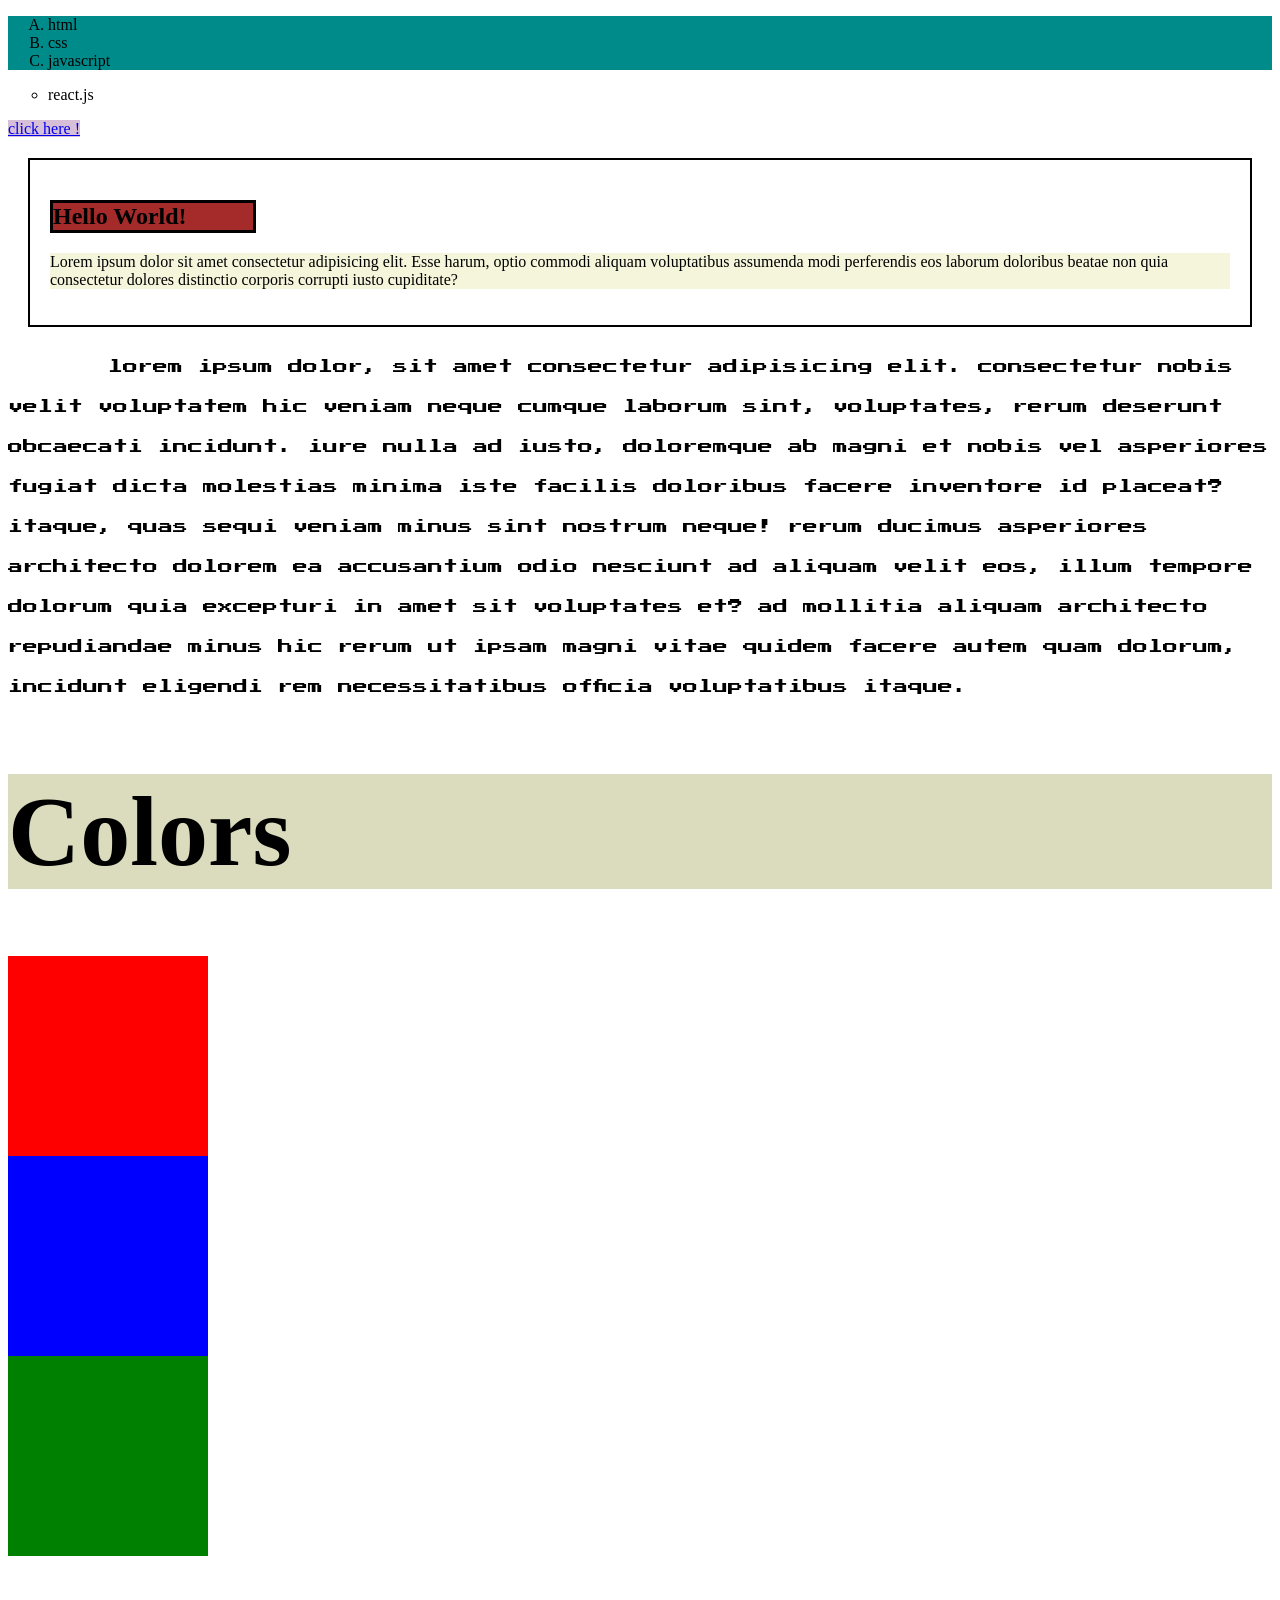
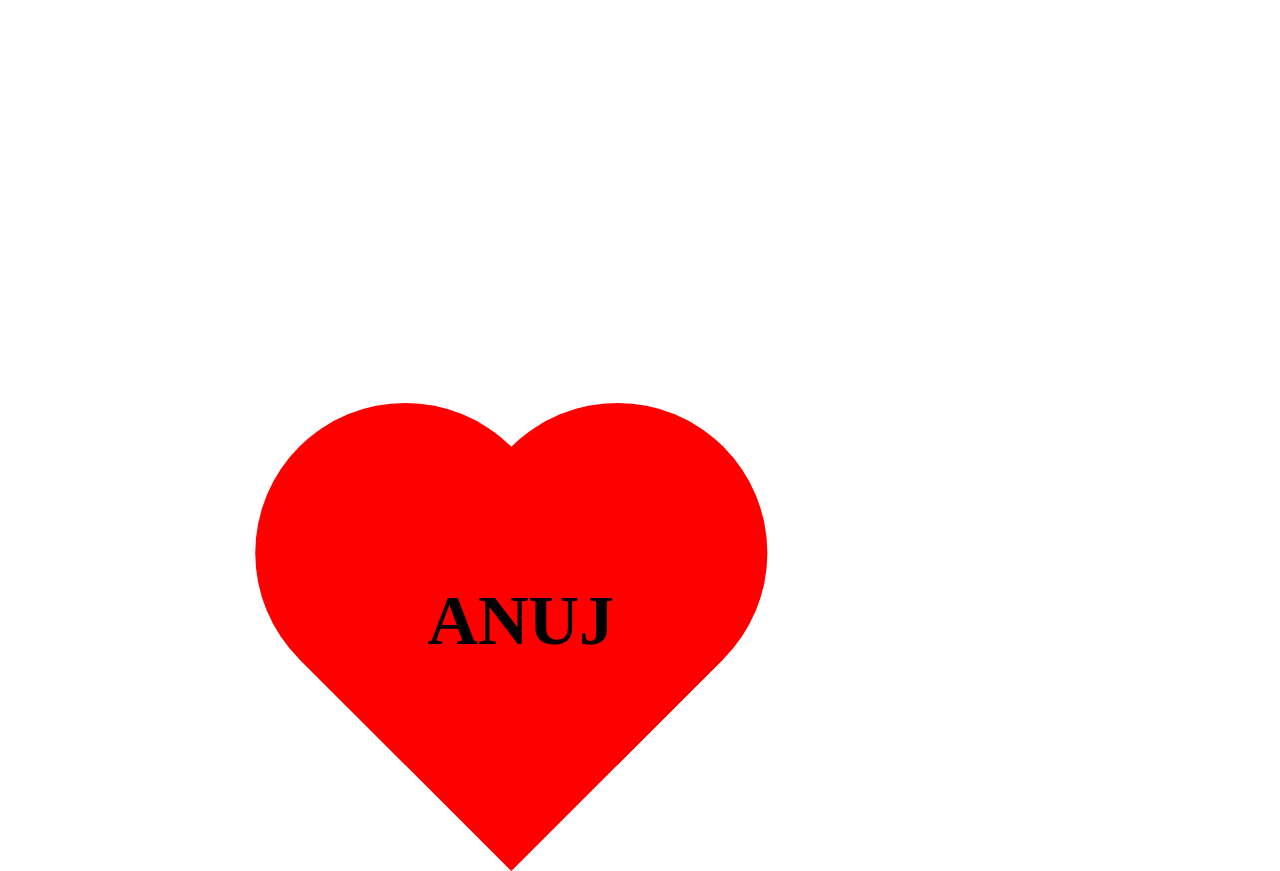
<file: css/index.html>
<!DOCTYPE html>
<html lang="en">
<head>
    <meta charset="UTF-8">
    <meta name="viewport" content="width=device-width, initial-scale=1.0">
    <link rel="stylesheet" href="style.css">
    <link rel="preconnect" href="https://fonts.googleapis.com">
<link rel="preconnect" href="https://fonts.gstatic.com" crossorigin>
<link href="https://fonts.googleapis.com/css2?family=Archivo+Black&family=Bebas+Neue&family=Bitcount+Prop+Double+Ink:wght@100..900&family=Bungee&family=Montserrat:ital,wght@0,100..900;1,100..900&family=Oxanium:wght@200..800&family=Press+Start+2P&display=swap" rel="stylesheet">
    <title>css</title>
</head>
<body>
    <ol type="A">
        <li >
            html 
        </li>
        <li>css</li>
        <li>javascript</li>
    </ol>

    <ul type="circle">
        <li>
            react.js
        </li>
    </ul>

    <a href="www.google.com" target="_blank">click here !</a>

    <section id="box">
        <h1>Hello World!</h1>
    <p>Lorem ipsum dolor sit amet consectetur adipisicing elit. Esse harum, optio commodi aliquam voluptatibus assumenda modi perferendis eos laborum doloribus beatae non quia consectetur dolores distinctio corporis corrupti iusto cupiditate?</p>
    </section>

    <p class="style">
        Lorem ipsum dolor, sit amet consectetur adipisicing elit. Consectetur nobis velit voluptatem hic veniam neque cumque laborum sint, voluptates, rerum deserunt obcaecati incidunt. Iure nulla ad iusto, doloremque ab magni et nobis vel asperiores fugiat dicta molestias minima iste facilis doloribus facere inventore id placeat? Itaque, quas sequi veniam minus sint nostrum neque! Rerum ducimus asperiores architecto dolorem ea accusantium odio nesciunt ad aliquam velit eos, illum tempore dolorum quia excepturi in amet sit voluptates et? Ad mollitia aliquam architecto repudiandae minus hic rerum ut ipsam magni vitae quidem facere autem quam dolorum, incidunt eligendi rem necessitatibus officia voluptatibus itaque.
    </p>

    <h1 class="colors">
        Colors 
    </h1>

    <div class="box"></div>
    <div class="box2"></div>
    <div class="box3"></div>

    <section class="parent">
        <article class="heart">
            <h1>
                ANUJ
            </h1>
        </article>
        <article class="heart2"></article>
        <article class="heart3"></article>
    </section>
</body>
</html>
</file>
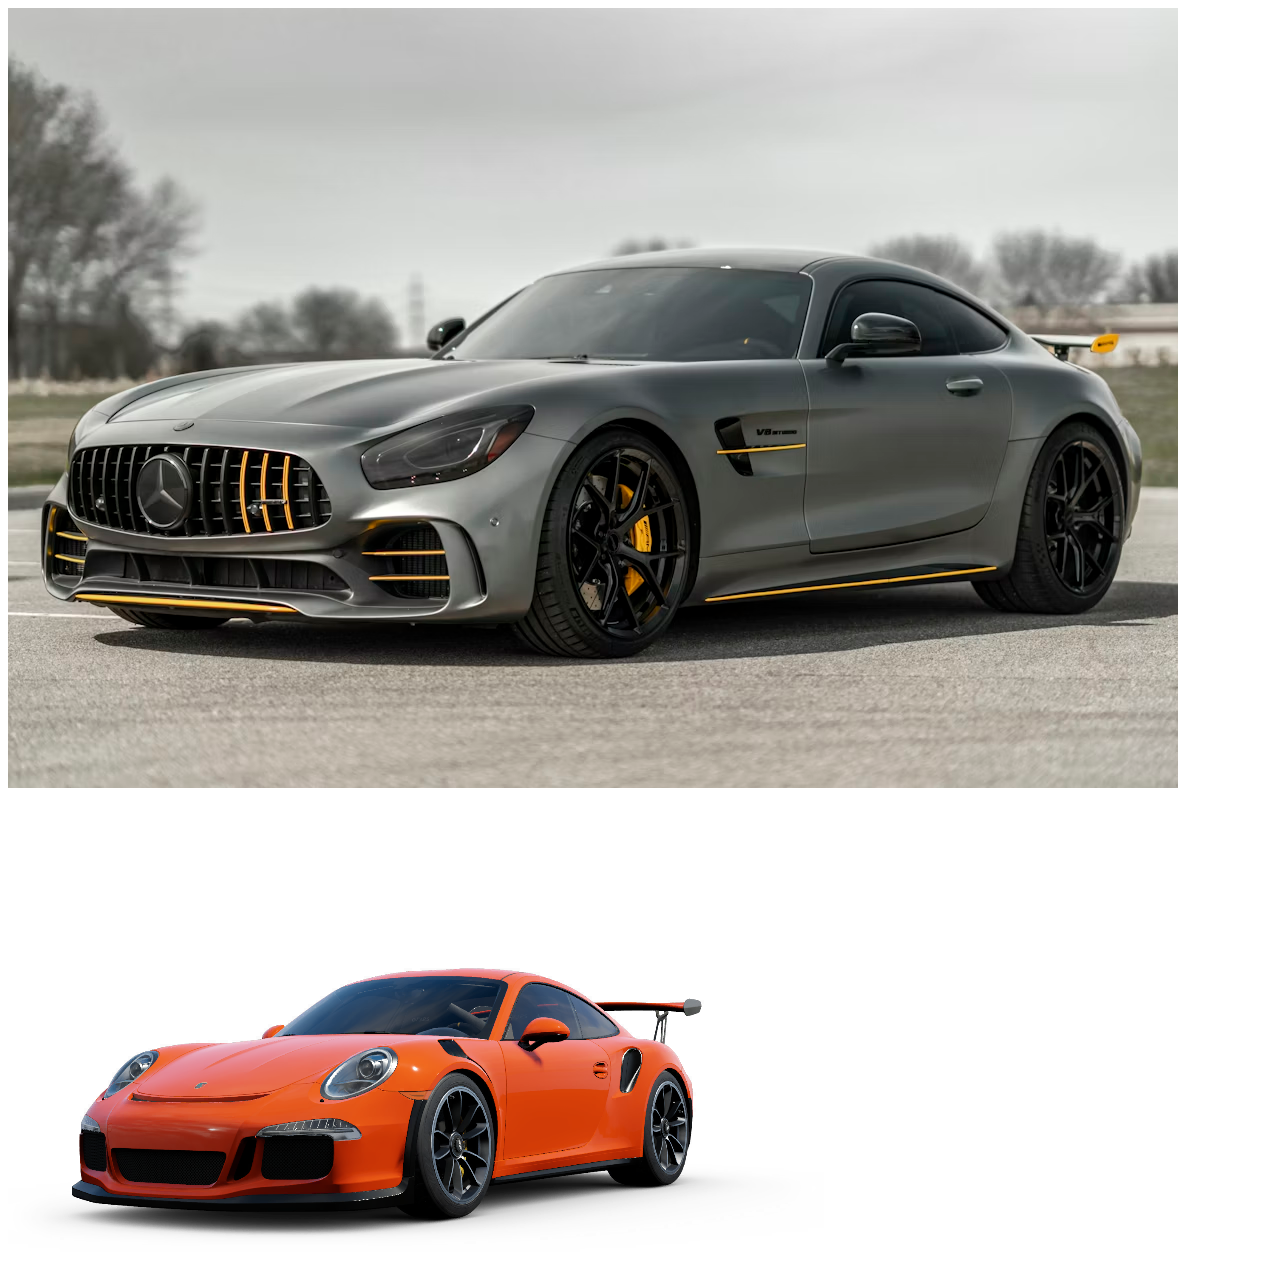
<file: image.html>
<!DOCTYPE html>
<html lang="en">
<head>
    <meta charset="UTF-8">
    <meta name="viewport" content="width=device-width, initial-scale=1.0">
    <title>Document</title>
</head>
<body>
    <img src="./car1.avif" alt="">
    <img src="./car2.png" alt="">
</body>
</html>
</file>
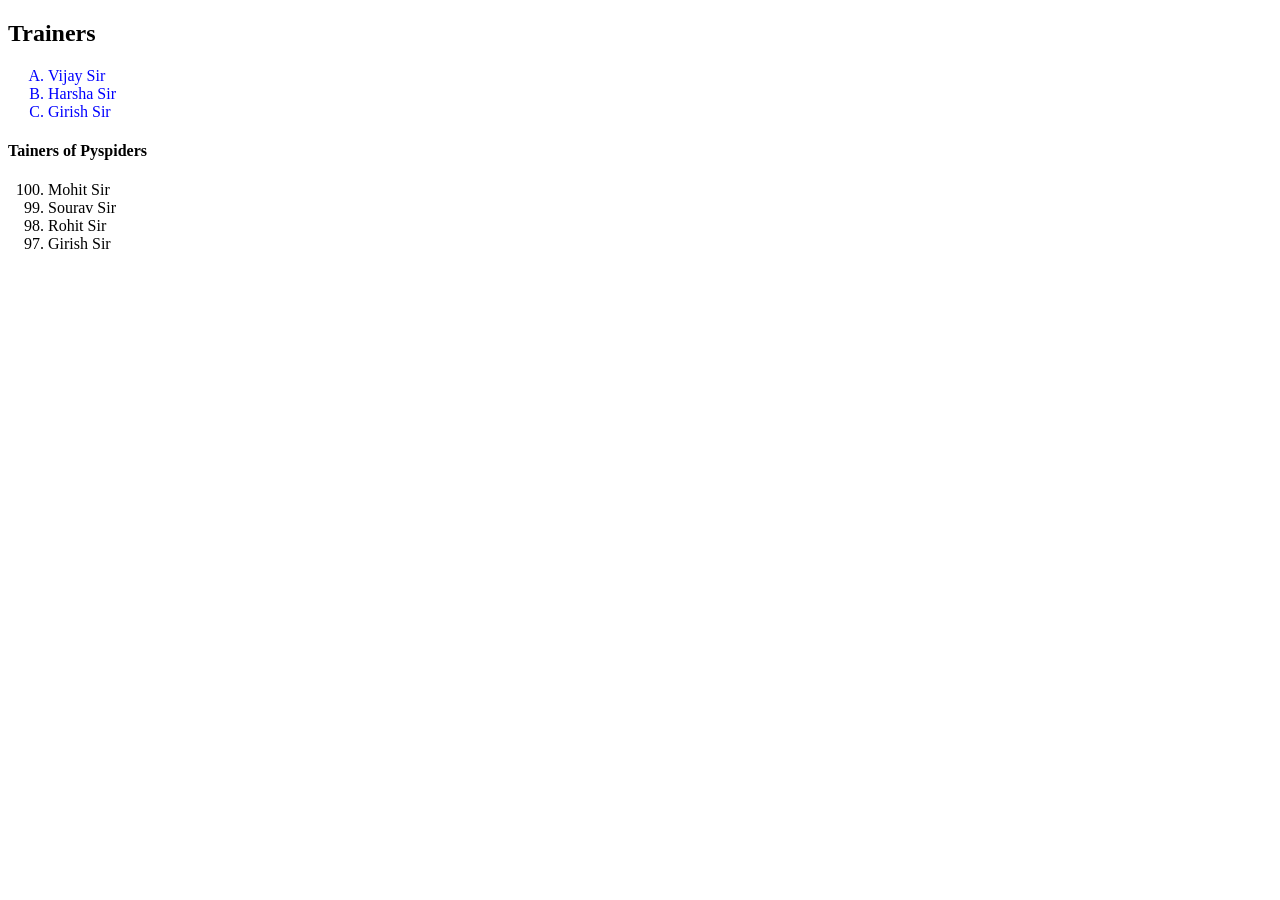
<file: list .html>
<!DOCTYPE html>
<html lang="en">
<head>
    <meta charset="UTF-8">
    <meta name="viewport" content="width=device-width, initial-scale=1.0">
    <title>Document</title>
</head>
<body>
    <h2>Trainers</h2>
    <ol type="A" style="color: blue;">
        <li>Vijay Sir</li>
        <li>Harsha Sir</li>
        <li>Girish Sir</li>
        
    </ol>
    <h4> Tainers of Pyspiders</h4>
    <ol type="1" start="100" reversed> 
        <li>Mohit Sir</li>
        <li>Sourav Sir</li>
        <li>Rohit Sir</li>
        <li>Girish Sir</li>
    </ol>
</body>
</html>
</file>
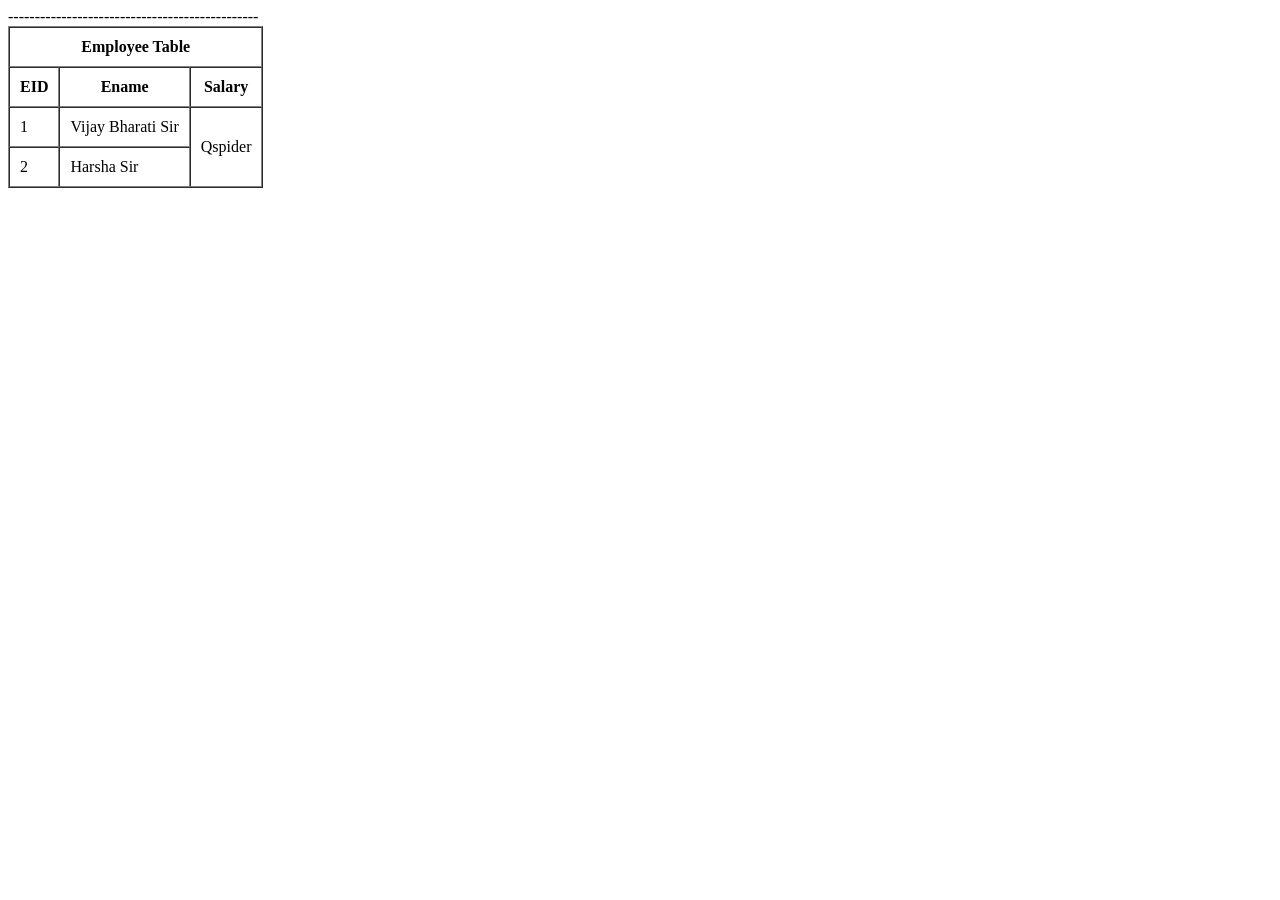
<file: table.html>
<!DOCTYPE html>
<html lang="en">
<head>
    <meta charset="UTF-8">
    <meta name="viewport" content="width=device-width, initial-scale=1.0">
    <title>Document</title>
</head>
<body>
    <table border="1px" cellpadding="10px" cellspacing="0px">
        <tr>
            <th
            colspan="3"
            >Employee Table</th>-----------------------------------------------
        </tr>
        <tr>
            <th>EID</th>
            <th>Ename</th>
            <th>Salary</th>

        </tr>
        <tr>
            <td>1</td>
            <td>Vijay Bharati Sir</td>
            <td rowspan="2">Qspider</td>
        </tr>
        <tr>
            <td>2</td>
            <td>Harsha Sir</td>
            
        </tr>
</body>
</html>
</file>
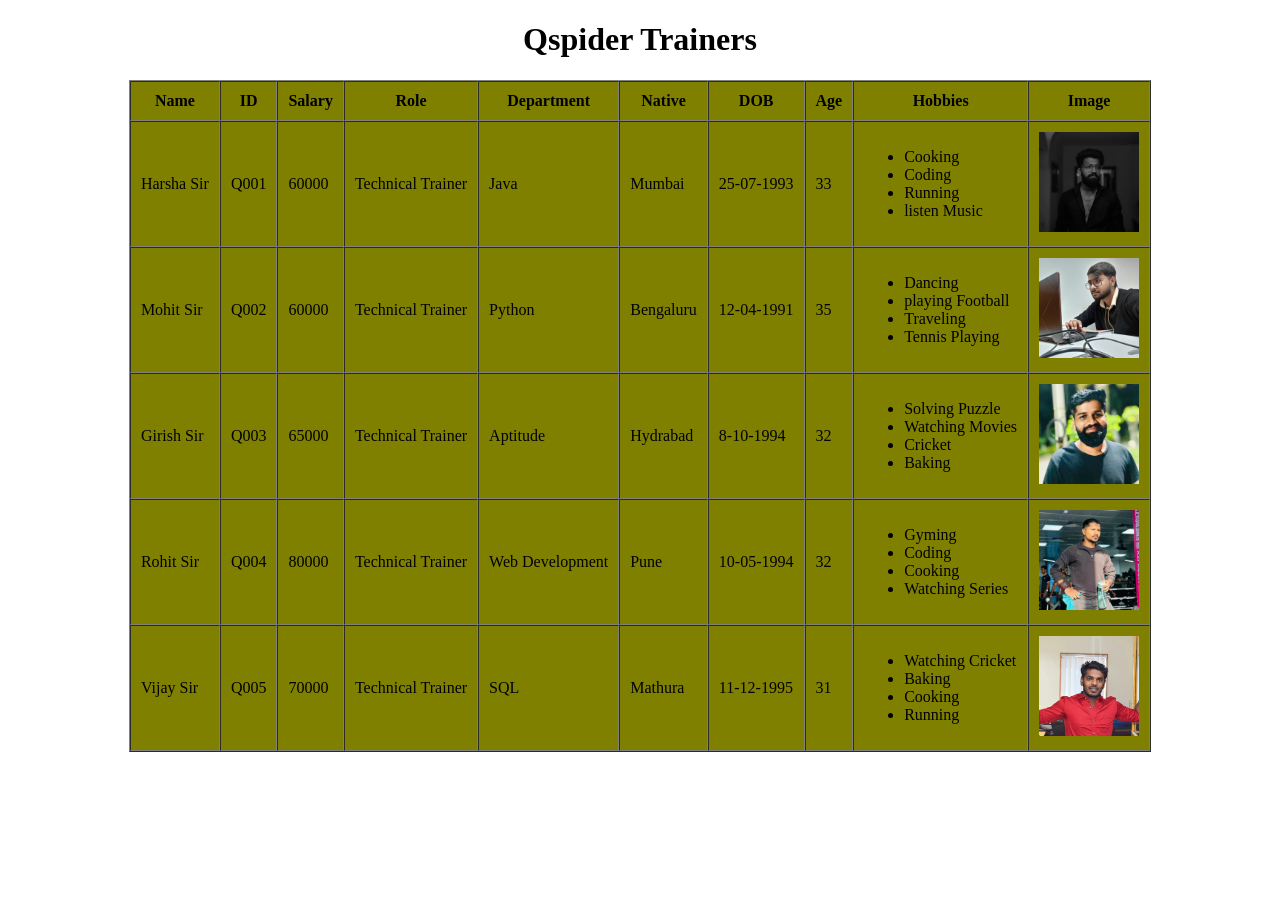
<file: task2.html>
<!DOCTYPE html>
<html>
<head>
    <title>Employee Table - Trainers</title>
</head>
<body>

    <h1 align="center">Qspider Trainers</h1>

    <table border="1" align="center" cellpadding="10" cellspacing="0" style="background-color: olive;">
        <tr>
            <th>Name</th>
            <th>ID</th>
            <th>Salary</th>
            <th>Role</th>
            <th>Department</th>
            <th>Native</th>
            <th>DOB</th>
            <th>Age</th>
            <th>Hobbies</th>
            <th>Image</th>
        </tr>

        <tr>
            <td>Harsha Sir</td>
            <td>Q001</td>
            <td>60000</td>
            <td>Technical Trainer</td>
            <td>Java </td>
            <td>Mumbai</td>
            <td>25-07-1993</td>
            <td>33</td>
            <td>
                <ul>
                    <li>Cooking</li>
                    <li>Coding</li>
                    <li>Running</li>
                    <li>listen Music</li>
                </ul>
            </td>
            <td>
                <img src="harsha sir .jpeg" width="100" height="100" alt="Trainer Image">
            </td>
        </tr>
         <tr>
            <td>Mohit Sir</td>
            <td>Q002</td>
            <td>60000</td>
            <td>Technical Trainer</td>
            <td>Python</td>
            <td>Bengaluru</td>
            <td>12-04-1991</td>
            <td>35</td>
            <td>
                <ul>
                    <li>Dancing</li>
                    <li>playing Football</li>
                    <li>Traveling</li>
                    <li>Tennis Playing</li>
                </ul>
            </td>
            <td>
                <img src="mohit sir .jpeg" width="100" height="100" alt="Trainer Image">
            </td>
        </tr>
         <tr>
            <td>Girish Sir</td>
            <td>Q003</td>
            <td>65000</td>
            <td>Technical Trainer</td>
            <td>Aptitude</td>
            <td>Hydrabad</td>
            <td>8-10-1994</td>
            <td>32</td>
            <td>
                <ul>
                    <li>Solving Puzzle</li>
                    <li>Watching Movies</li>
                    <li>Cricket</li>
                    <li>Baking</li>
                </ul>
            </td>
            <td>
                <img src="girish sir.jpeg" width="100" height="100" alt="Trainer Image">
            </td>
        </tr>
         <tr>
            <td>Rohit Sir</td>
            <td>Q004</td>
            <td>80000</td>
            <td>Technical Trainer</td>
            <td>Web Development</td>
            <td>Pune</td>
            <td>10-05-1994</td>
            <td>32</td>
            <td>
                <ul>
                    <li>Gyming</li>
                    <li>Coding</li>
                    <li>Cooking</li>
                    <li>Watching Series</li>
                </ul>
            </td>
            <td>
                <img src="Rohit sir.jpeg" width="100" height="100" alt="Trainer Image">
            </td>
        </tr>
        <tr>
            <td>Vijay Sir</td>
            <td>Q005</td>
            <td>70000</td>
            <td>Technical Trainer</td>
            <td>SQL</td>
            <td>Mathura</td>
            <td>11-12-1995</td>
            <td>31</td>
            <td>
                <ul>
                    <li>Watching Cricket</li>
                    <li>Baking</li>
                    <li>Cooking</li>
                    <li>Running</li>
                </ul>
            </td>
            <td>
                <img src="vijay sir.jpeg" width="100" height="100" alt="Trainer Image">
            </td>
        </tr>
    </table>

</body>
</html>
</file>
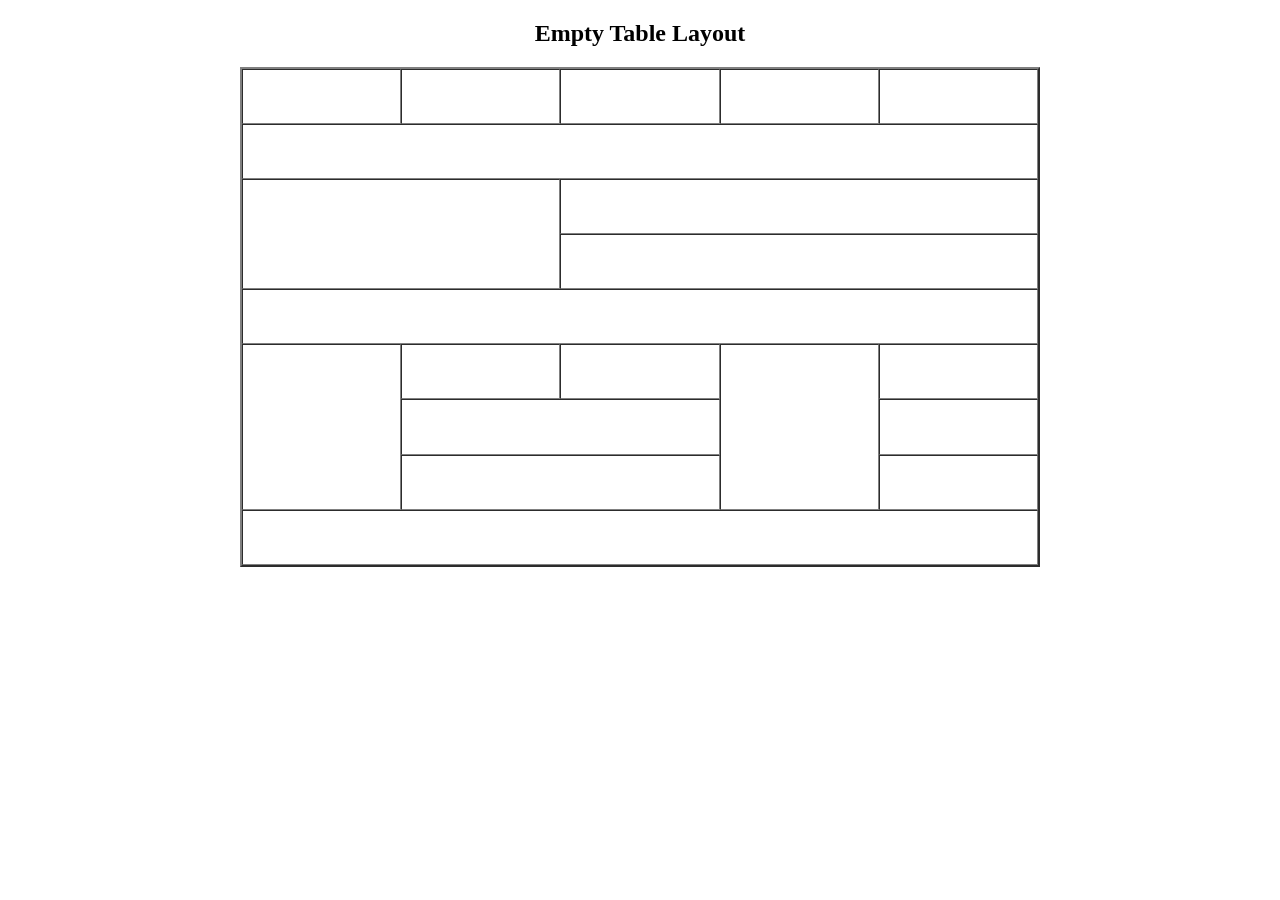
<file: task5.html>
<!DOCTYPE html>
<html>
<head>
    <title>Empty Table Layout</title>
</head>
<body>

<h2 align="center">Empty Table Layout</h2>

<table border="2" width="800" height="500" align="center" cellspacing="0" cellpadding="10">

    <!-- First Row -->
    <tr>
        <td></td>
        <td></td>
        <td></td>
        <td></td>
        <td></td>
    </tr>

    <!-- Second Row -->
    <tr>
        <td colspan="5"></td>
    </tr>

    <!-- Third Row -->
    <tr>
        <td colspan="2" rowspan="2"></td>
        <td colspan="3"></td>
    </tr>

    <!-- Fourth Row -->
    <tr>
        <td colspan="3"></td>
    </tr>

    <!-- fifth Row -->
    <tr>
        <td colspan="5"></td>
    </tr>

    <!-- sixth row -->
    <tr>
        <td rowspan="3"></td>
        <td></td>
        <td></td>
        <td rowspan="3"></td>
        <td></td>
    </tr>

    <tr>
        <td colspan="2"></td>
        <td></td>
    </tr>

    <tr>
        <td colspan="2"></td>
        <td></td>
    </tr>

    <!-- seventh Row -->
    <tr>
        <td colspan="5"></td>
    </tr>

</table>

</body>
</html>
</file>
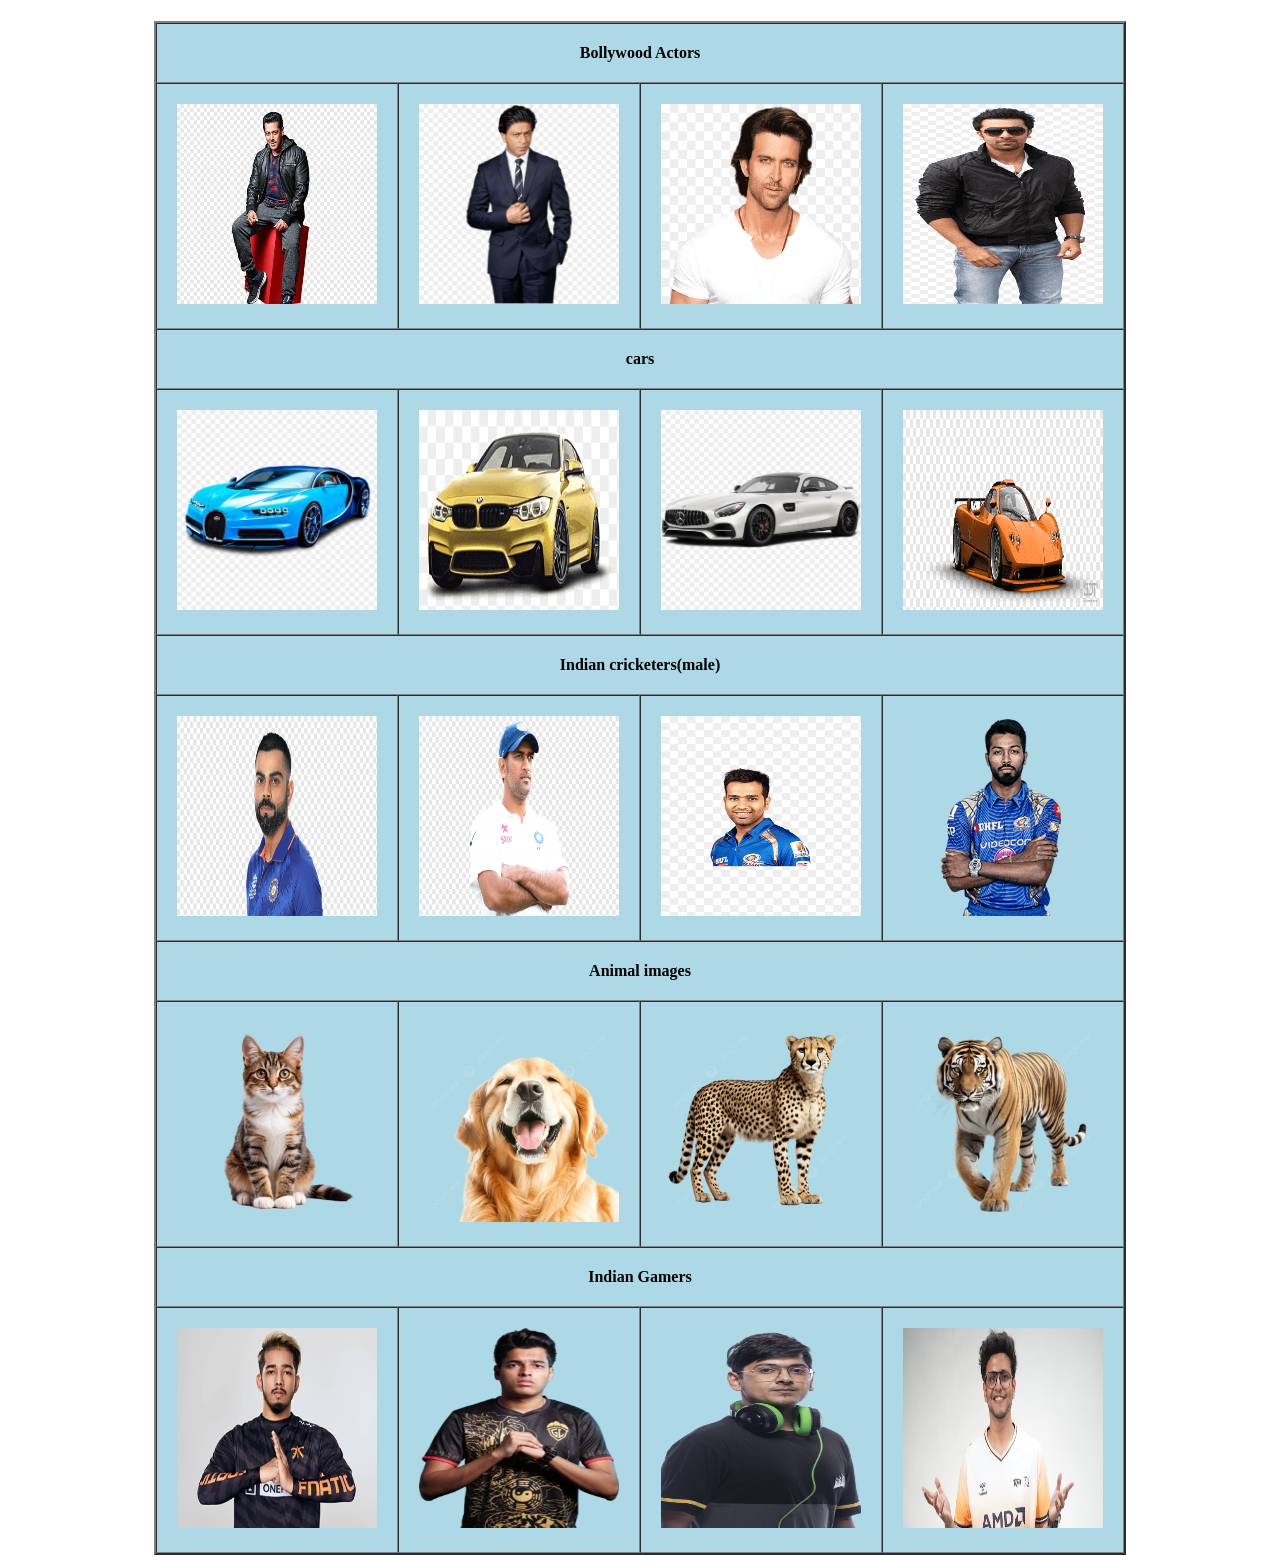
<file: task6.html>
<!DOCTYPE html>
<html lang="en">
<head>
    <meta charset="UTF-8">
    <meta name="viewport" content="width=device-width, initial-scale=1.0">
    <title>Document</title>
</head>
<body>
    <table border="2px" align="center" cellpadding="20" cellspacing="0" style="background-color: lightblue;">
        <h1 align="center"></h1>
        <tr>
        <th colspan="4">Bollywood Actors</th>
       </tr>
        <tr>
            <td><img src="salman khan.png" alt="" width="200" height="200">
            </td>
            <td><img src="shahrukh khan.png"   alt="" width="200" height="200" >
            </td>
            <td><img src= "Hrithik Roshan.png"alt ="" width="200" height="200">
            </td>
            <td><img src="Ranbir kapoor.png" alt="" width="200" height="200">
                </td>
                </tr>
      
        <tr>
        <th colspan="4">cars</th>
       </tr>
        <tr>
            <td><img src="Bugatti car.png" alt="" width="200" height="200">
            </td>
            <td><img src="BMW M4.png"   alt="" width="200" height="200" >
            </td>
            <td><img src= "mercedes benz.png"alt ="" width="200" height="200">
            </td>
            <td><img src="pagani.png" alt="" width="200" height="200">
                </td>
                </tr>
     
        <tr>
        <th colspan="4">Indian cricketers(male)</th>
       </tr>
        <tr>
            <td><img src="virat kohli.png" alt="" width="200" height="200">
            </td>
            <td><img src="ms dhoni.png"   alt="" width="200" height="200" >
            </td>
            <td><img src= "Rohit sharma.png"alt ="" width="200" height="200">
            </td>
            <td><img src="hardik pandya.png" alt="" width="200" height="200">
                </td>
                </tr>
         
        <tr>
        <th colspan="4">Animal images</th>
       </tr>
        <tr>
            <td><img src="cat.png" alt="" width="200" height="200">
            </td>
            <td><img src="dog.png"   alt="" width="200" height="200" >
            </td>
            <td><img src= "cheetah.png"alt ="" width="200" height="200">
            </td>
            <td><img src="tiger.png" alt="" width="200" height="200">
                </td>
                </tr>
         
        <tr>
        <th colspan="4">Indian Gamers</th>
       </tr>
        <tr>
            <td><img src="scoutop.png" alt="" width="200" height="200">
            </td>
            <td><img src="Jonathan gaming.png"   alt="" width="200" height="200" >
            </td>
            <td><img src= "MORTAL.png"alt ="" width="200" height="200">
            </td>
            <td><img src="triggered insaan.png" alt="" width="200" height="200">
                </td>
                </tr>
            </table>
    
</body>
</html>
</file>
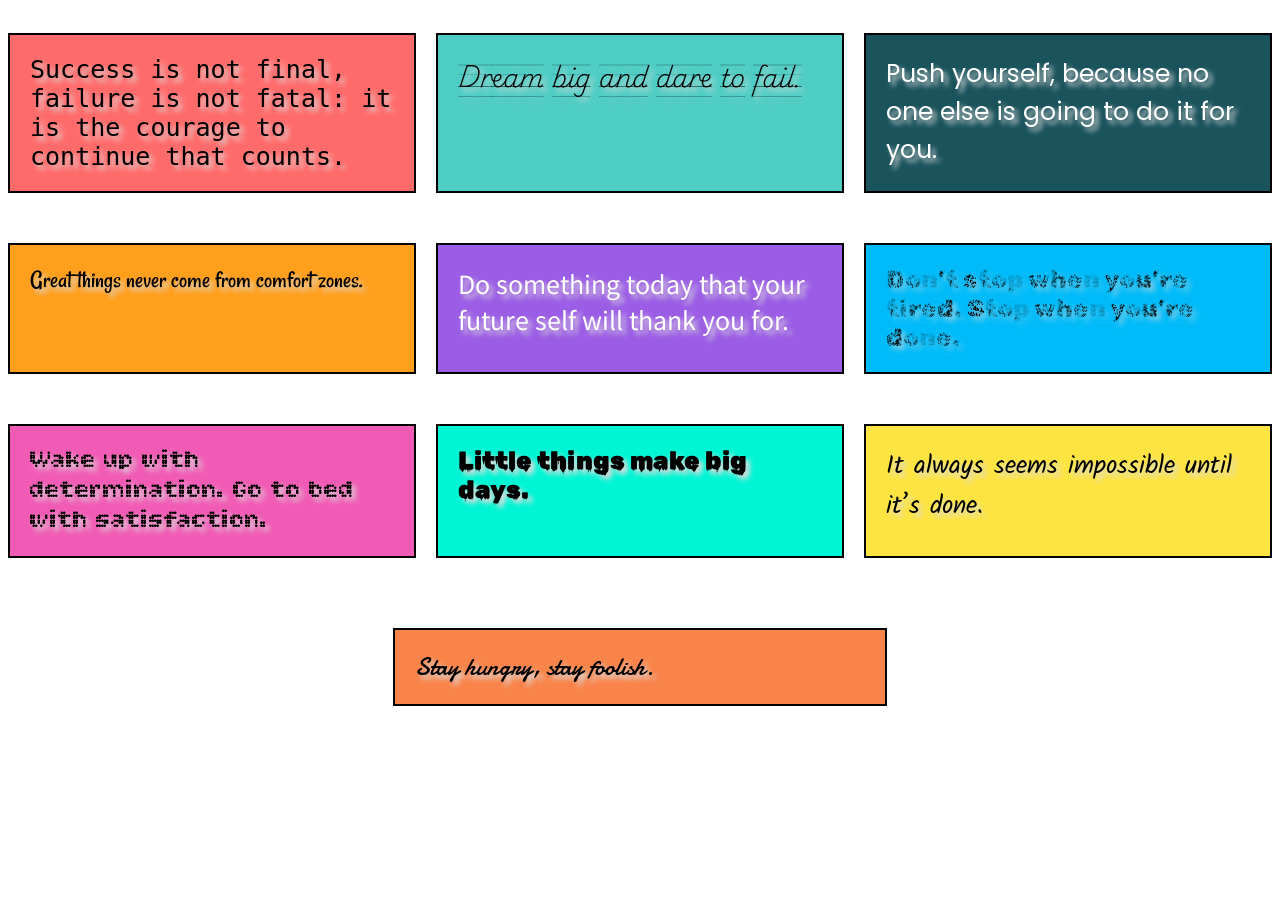
<file: css/quotes.html>
<!DOCTYPE html>
<html lang="en">
<head>
    <meta charset="UTF-8">
    <meta name="viewport" content="width=device-width, initial-scale=1.0">
    <link rel="stylesheet" href="quotes.css">

    <link rel="preconnect" href="https://fonts.googleapis.com">
<link rel="preconnect" href="https://fonts.gstatic.com" crossorigin>
<link href="https://fonts.googleapis.com/css2?family=Archivo+Black&family=Bitcount+Grid+Double+Ink:wght@100..900&family=Iosevka+Charon+Mono:ital,wght@0,300;0,400;0,500;0,700;1,300;1,400;1,500;1,700&family=Playwrite+DK+Uloopet+Guides&display=swap" rel="stylesheet">

<link rel="preconnect" href="https://fonts.googleapis.com">
<link rel="preconnect" href="https://fonts.gstatic.com" crossorigin>
<link href="https://fonts.googleapis.com/css2?family=Archivo+Black&family=Bitcount+Grid+Double+Ink:wght@100..900&family=Iosevka+Charon+Mono:ital,wght@0,300;0,400;0,500;0,700;1,300;1,400;1,500;1,700&family=Playwrite+DK+Uloopet+Guides&display=swap" rel="stylesheet">

<link rel="preconnect" href="https://fonts.googleapis.com">
<link rel="preconnect" href="https://fonts.gstatic.com" crossorigin>
<link href="https://fonts.googleapis.com/css2?family=Poppins:ital,wght@0,100;0,200;0,300;0,400;0,500;0,600;0,700;0,800;0,900;1,100;1,200;1,300;1,400;1,500;1,600;1,700;1,800;1,900&display=swap" rel="stylesheet">

<link rel="preconnect" href="https://fonts.googleapis.com">
<link rel="preconnect" href="https://fonts.gstatic.com" crossorigin>
<link href="https://fonts.googleapis.com/css2?family=Rancho&display=swap" rel="stylesheet">

<link rel="preconnect" href="https://fonts.googleapis.com">
<link rel="preconnect" href="https://fonts.gstatic.com" crossorigin>
<link href="https://fonts.googleapis.com/css2?family=Noto+Sans+KR:wght@100..900&display=swap" rel="stylesheet">

<link rel="preconnect" href="https://fonts.googleapis.com">
<link rel="preconnect" href="https://fonts.gstatic.com" crossorigin>
<link href="https://fonts.googleapis.com/css2?family=Rubik+Pixels&display=swap" rel="stylesheet">

<link rel="preconnect" href="https://fonts.googleapis.com">
<link rel="preconnect" href="https://fonts.gstatic.com" crossorigin>
<link href="https://fonts.googleapis.com/css2?family=Bitcount+Prop+Double:wght@100..900&display=swap" rel="stylesheet">

<link rel="preconnect" href="https://fonts.googleapis.com">
<link rel="preconnect" href="https://fonts.gstatic.com" crossorigin>
<link href="https://fonts.googleapis.com/css2?family=Rubik+Wet+Paint&display=swap" rel="stylesheet">

<link rel="preconnect" href="https://fonts.googleapis.com">
<link rel="preconnect" href="https://fonts.gstatic.com" crossorigin>
<link href="https://fonts.googleapis.com/css2?family=Kalam:wght@300;400;700&display=swap" rel="stylesheet">

<link rel="preconnect" href="https://fonts.googleapis.com">
<link rel="preconnect" href="https://fonts.gstatic.com" crossorigin>
<link href="https://fonts.googleapis.com/css2?family=Damion&display=swap" rel="stylesheet">


    <title>Quotes </title>
</head>
<body>
    <section class="row">
         <p id="q1">Success is not final, failure is not fatal: it is the courage to continue that counts.</p> 
         <p id="q2">Dream big and dare to fail.</p>
         <p id="q3">Push yourself, because no one else is going to do it for you.</p>
    </section>

    <section class="row">
        <p id="q4">Great things never come from comfort zones.</p>
        <p id="q5">Do something today that your future self will thank you for.</p>
        <p id="q6">Don’t stop when you’re tired. Stop when you’re done.</p>
    </section>

    <section class="row">
        <p id="q7">Wake up with determination. Go to bed with satisfaction.</p>
        <p id="q8">Little things make big days.</p>
        <p id="q9">It always seems impossible until it’s done.</p>
    </section>
     
    <section class="center-box">
        <p id="q10">Stay hungry, stay foolish.</p>
    </section>
</body>
</html>
</file>
<file: css/style.css>
ol[type="A"]{
    background-color: darkcyan;
    
}

ul[type="cricle"]{
    background-color: bisque;
}


a[target="_Blank"]{
    background-color: thistle;
}

#box{
    border: solid black 2px;
    padding: 20px;
    margin: 20px;
    
}

#box h1{
    border: solid black;
    background-color: brown;
    width: 200px;
}

#box p{
    background-color: beige;
}

.style{
    text-transform: lowercase;
    text-indent: 100px;
    text-decoration-style: dotted;
    font-size: 15px;
    font-style: oblique;
    font-family: sans-serif;
    font-weight: 300;
    line-height: 40px;
font-family: "Press Start 2P", system-ui;
  font-weight: 400;
  font-style: normal;
  
}

.colors{
    font-size: 100px;
    background-color: #1a83c0;
    background-color: goldenrod;
    background-color: rgb(134, 55, 224);
    background-color: hsl(60deg, 30%, 80%);
    
}

.box{
    height: 200px;
    width: 200px;
    background-color: red;
    /* position: relative; */
    /* left: 100px; */
}

.box2{
    height: 200px;
    width: 200px;
    background-color: blue;
    position: relative;
}

.box3{
    height: 200px;
    width: 200px;
    background-color: green;
    position: relative;
    
}


.parent{

}
.heart{
    height: 300px;
    width: 300px;
    background-color: red;
    position: relative;
    top: 150px;
    border-radius: 50% 50% 0 0 ;
}

.heart2{
    height: 300px;
    width: 300px;
    background-color: red;
    position: absolute;
   
}
.parent{
    position: relative;
    transform: rotate(-45deg);
}

.heart h1{
    position: absolute;
    top: 170px;
    z-index: 1;
    left:90px;
    transform: rotate(45deg);
    font-size: 70px;
    
}

.heart3{
    height: 300px;
    width: 300px;
    background-color: red;
    position: absolute;
    left : 150px;
    border-radius: 0% 50% 50% 0 ;
}
</file>
<file: css/quotes.css>
body{
    font-size: 25px;
    text-shadow: 4px 4px 5px rgb(220, 220, 220);
}

.row{
    display: flex;
    gap: 20px;
}

.center-box{
    display: flex;
    justify-content: center;
    margin-top: 20px;
}

#q1{
    border: 2px solid #000;
    width: 450px;
    padding: 20px;
    background-color: #ff6b6b;
    font-family: "Iosevka Charon Mono", monospace;
}

#q2{
    border: 2px solid #000;
    width: 450px;
    padding: 20px;
    background-color: #4ecdc4;
    font-family: "Playwrite DK Uloopet Guides", cursive;
}

#q3{
    border: 2px solid #000;
    width: 450px;
    padding: 20px;
    background-color: #1a535c;
    color: white;
    font-family: "Poppins", sans-serif;
}

#q4{
    border: 2px solid #000;
    width: 450px;
    padding: 20px;
    background-color: #ff9f1c;
    font-family: "Rancho", cursive;
}

#q5{
    border: 2px solid #000;
    width: 450px;
    padding: 20px;
    background-color: #9b5de5;
    color: white;
    font-family: "Noto Sans KR", sans-serif;
}

#q6{
    border: 2px solid #000;
    width: 450px;
    padding: 20px;
    background-color: #00bbf9;
    font-family: "Rubik Pixels", system-ui;
}

#q7{
    border: 2px solid #000;
    width: 450px;
    padding: 20px;
    background-color: #f15bb5;
    font-family: "Bitcount Prop Double", system-ui;
}

#q8{
    border: 2px solid #000;
    width: 450px;
    padding: 20px;
    background-color: #00f5d4;
    font-family: "Rubik Wet Paint", system-ui;
}

#q9{
    border: 2px solid #000;
    width: 450px;
    padding: 20px;
    background-color: #fee440;
    font-family: "Kalam", cursive;
}

#q10{
    border: 2px solid #000;
    width: 450px;
    padding: 20px;
    background-color: #f9844a;
    font-family: "Damion", cursive;
}
</file>
